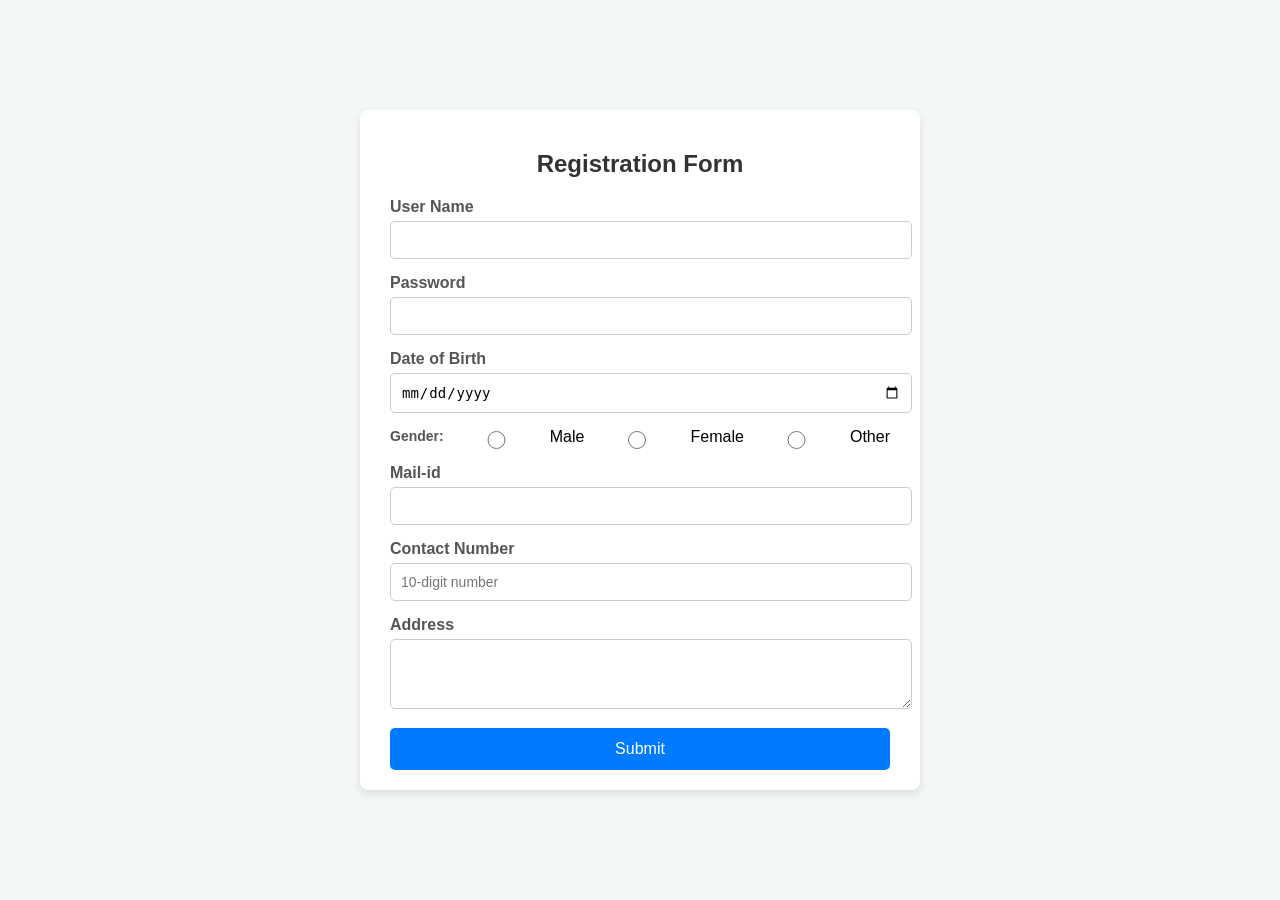
<file: Week1/registration_responsive.html>
<!-- WEEK1: Build a Responsive Web Application for Registration Form, which
     contains User Name, Password, Date of Birth, Gender, Mail-id, Contact Number,
     Address and Submit Button. -->
<!-- Responsive Web Application using CSS, JAVASCRIPT -->
<!DOCTYPE html>
<html lang="en">
<head>
  <meta charset="UTF-8">
  <meta name="viewport" content="width=device-width, initial-scale=1.0">
  <title>Registration Form</title>
  <style>
    body {
      font-family: Arial, sans-serif;
      background: #f4f7f8;
      display: flex;
      justify-content: center;
      align-items: center;
      min-height: 100vh;
      margin: 0;
    }

    .container {
      background: #fff;
      padding: 20px 30px;
      border-radius: 8px;
      box-shadow: 0 4px 8px rgba(0,0,0,0.1);
      max-width: 500px;
      width: 100%;
    }

    h2 {
      text-align: center;
      margin-bottom: 20px;
      color: #333;
    }

    .form-group {
      margin-bottom: 15px;
    }

    label {
      display: block;
      margin-bottom: 5px;
      font-weight: bold;
      color: #555;
    }

    input, select, textarea {
      width: 100%;
      padding: 10px;
      border: 1px solid #ccc;
      border-radius: 5px;
      font-size: 14px;
    }

    textarea {
      resize: vertical;
    }

    .radio-inline {
      display: flex;
      gap: 20px; /* spacing between options */
      margin-top: 8px;
    }

    .radio-inline label {
      display: flex;
      align-items: center;
      font-size: 14px;
      cursor: pointer;
    }

    .radio-inline input[type="radio"] {
      margin-right: 6px;
    }

    button {
      width: 100%;
      padding: 12px;
      background: #007BFF;
      color: #fff;
      border: none;
      border-radius: 5px;
      font-size: 16px;
      cursor: pointer;
    }

    button:hover {
      background: #0056b3;
    }

    /* Responsive Design */
    @media (max-width: 600px) {
      .container {
        padding: 15px;
      }
      h2 {
        font-size: 20px;
      }
    }
  </style>
</head>
<body>
  <div class="container">
    <h2>Registration Form</h2>
    <form id="registrationForm">
      <div class="form-group">
        <label for="username">User Name</label>
        <input type="text" id="username" name="username" required>
      </div>

      <div class="form-group">
        <label for="password">Password</label>
        <input type="password" id="password" name="password" required>
      </div>

      <div class="form-group">
        <label for="dob">Date of Birth</label>
        <input type="date" id="dob" name="dob" required>
      </div>

      <div class="form-group">
        <div class="radio-inline">
          <label>Gender:</label>
          <input type="radio" name="gender" value="male" required>Male
          <input type="radio" name="gender" value="female" required>Female
          <input type="radio" name="gender" value="other" required>Other
        </div>
      </div>

      <div class="form-group">
        <label for="email">Mail-id</label>
        <input type="email" id="email" name="email" required>
      </div>

      <div class="form-group">
        <label for="contact">Contact Number</label>
        <input type="tel" id="contact" name="contact" pattern="[0-9]{10}" placeholder="10-digit number" required>
      </div>

      <div class="form-group">
        <label for="address">Address</label>
        <textarea id="address" name="address" rows="3" required></textarea>
      </div>

      <button type="submit">Submit</button>
    </form>
  </div>
  <script>
    document.getElementById("registrationForm").addEventListener("submit", function(event) {
      event.preventDefault(); // Prevent form submission for demo
      alert("Form submitted successfully!");
    });
  </script>
</body>
</html>
</file>
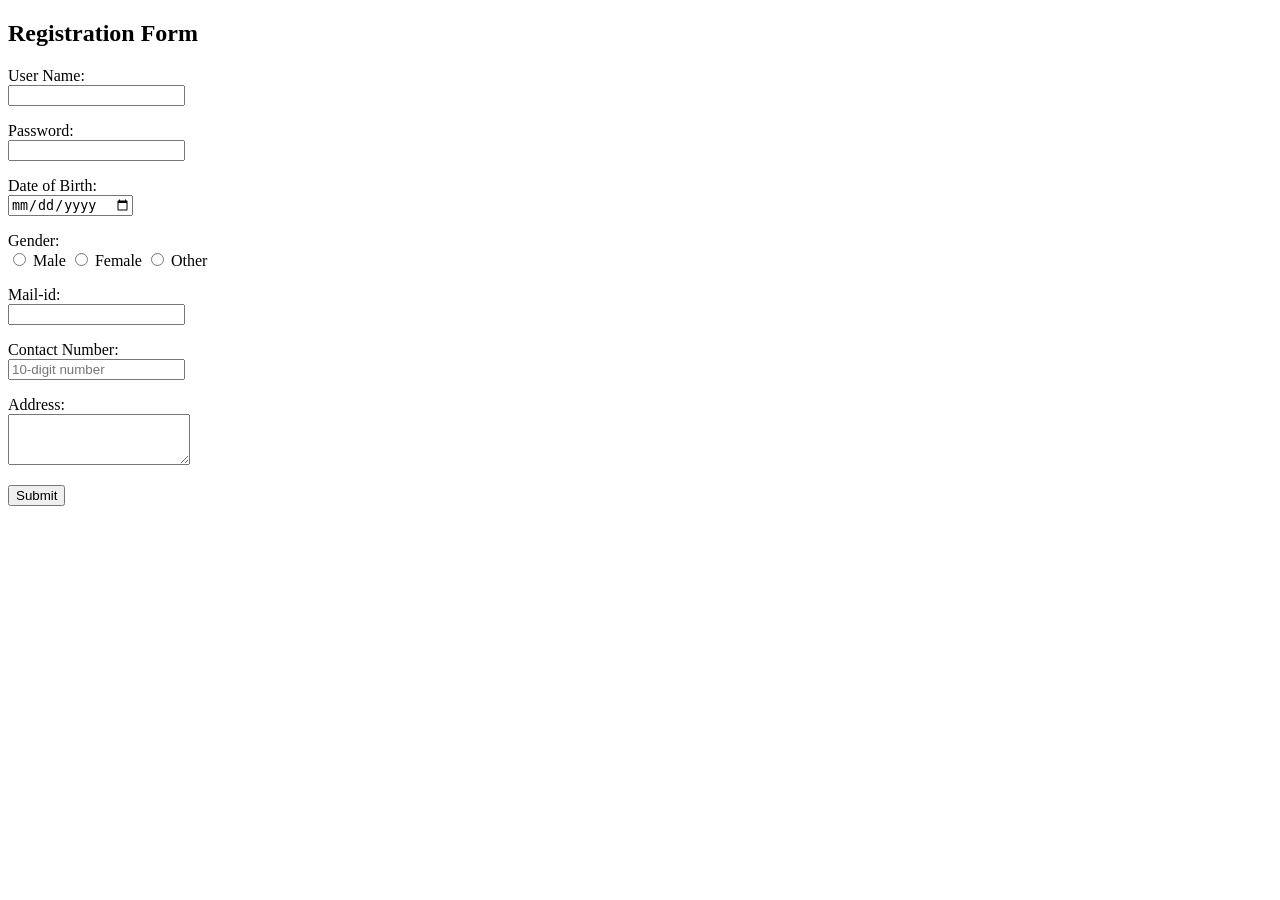
<file: Week1/registration_static.html>
<!-- WEEK1: Build a Responsive Web Application for Registration Form, which
     contains User Name, Password, Date of Birth, Gender, Mail-id, Contact Number,
     Address and Submit Button. -->
<!-- STATIC REGISTRATION FORM - HTML -->
<!DOCTYPE html>
<html lang="en">
<head>
  <meta charset="UTF-8">
  <meta name="viewport" content="width=device-width, initial-scale=1.0">
  <title>Registration Form</title>
</head>
<body>
  <h2>Registration Form</h2>
  <form>
    <p>
      <label for="username">User Name:</label><br>
      <input type="text" id="username" name="username" required>
    </p>
    <p>
      <label for="password">Password:</label><br>
      <input type="password" id="password" name="password" required>
    </p>
    <p>
      <label for="dob">Date of Birth:</label><br>
      <input type="date" id="dob" name="dob" required>
    </p>
    <p>
      <label>Gender:</label><br>
      <input type="radio" name="gender" value="male" required> Male
      <input type="radio" name="gender" value="female" required> Female
      <input type="radio" name="gender" value="other" required> Other
    </p>
    <p>
      <label for="email">Mail-id:</label><br>
      <input type="email" id="email" name="email" required>
    </p>
    <p>
      <label for="contact">Contact Number:</label><br>
      <input type="tel" id="contact" name="contact" pattern="[0-9]{10}" placeholder="10-digit number" required>
    </p>
    <p>
      <label for="address">Address:</label><br>
      <textarea id="address" name="address" rows="3" required></textarea>
    </p>
    <p>
      <button type="submit">Submit</button>
    </p>
  </form>
</body>
</html>
</file>
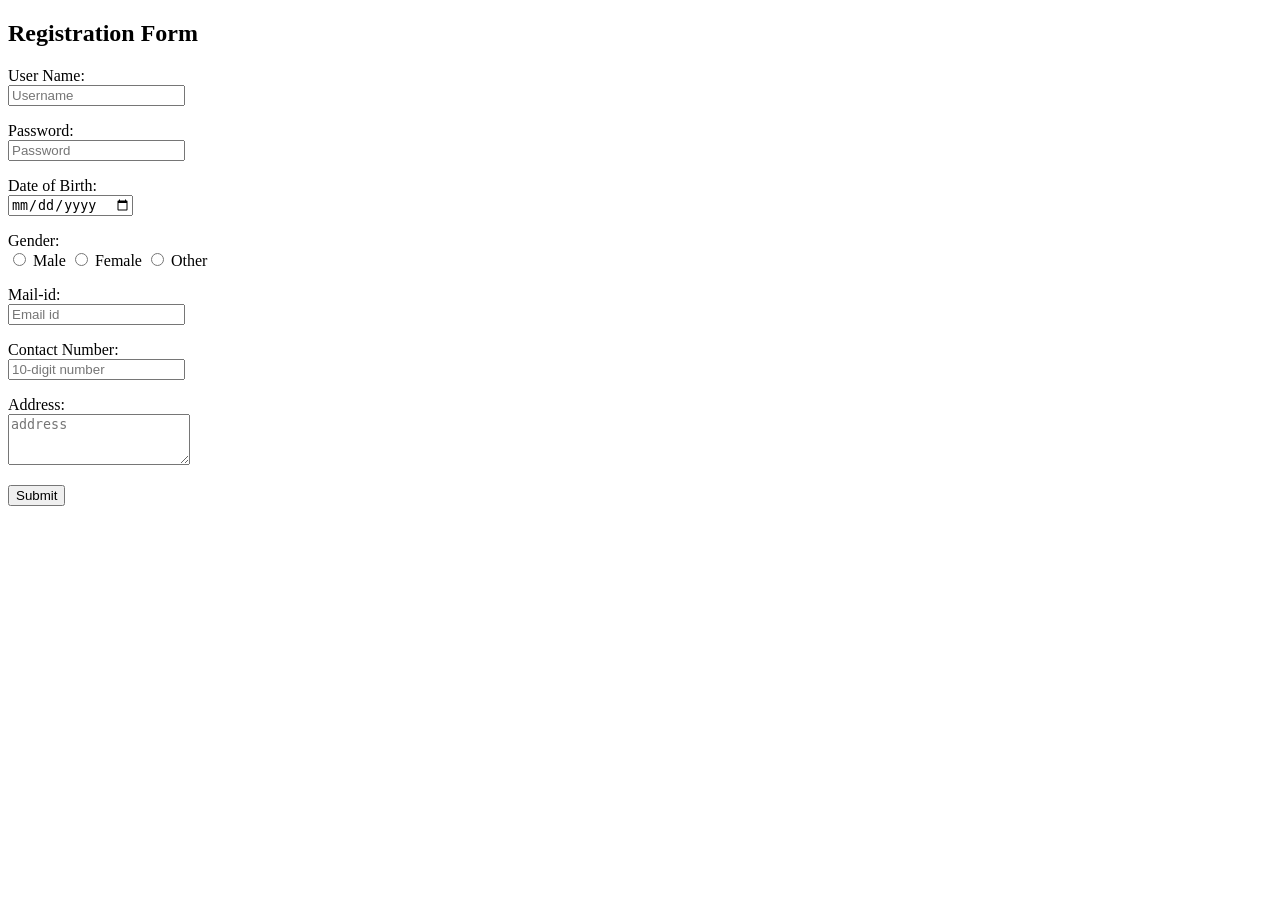
<file: Week2/registration_validation.html>
<!-- WEEK2: Implement a JavaScript Program to Validate Registration Page using
     Regular Expression. -->
<!DOCTYPE html>
<html lang="en">
<head>
  <meta charset="UTF-8">
  <meta name="viewport" content="width=device-width, initial-scale=1.0">
  <title>Registration Form with Validation</title>
</head>
<body>
  <h2>Registration Form</h2>
  <form id="registrationForm">
    <p>
      <label for="username">User Name:</label><br>
      <input type="text" id="username" name="username" placeholder="Username">
    </p>

    <p>
      <label for="password">Password:</label><br>
      <input type="password" id="password" name="password" placeholder="Password">
    </p>

    <p>
      <label for="dob">Date of Birth:</label><br>
      <input type="date" id="dob" name="dob">
    </p>

    <p>
      <label>Gender:</label><br>
      <input type="radio" name="gender" value="male"> Male
      <input type="radio" name="gender" value="female"> Female
      <input type="radio" name="gender" value="other"> Other
    </p>

    <p>
      <label for="email">Mail-id:</label><br>
      <input type="email" id="email" name="email" placeholder="Email id">
    </p>

    <p>
      <label for="contact">Contact Number:</label><br>
      <input type="tel" id="contact" name="contact" placeholder="10-digit number">
    </p>

    <p>
      <label for="address">Address:</label><br>
      <textarea id="address" name="address" rows="3" placeholder="address"></textarea>
    </p>

    <p>
      <button type="submit">Submit</button>
    </p>
  </form>

  <script>
    document.getElementById("registrationForm").addEventListener("submit", function(event) {
      event.preventDefault(); // Prevent default submission

      // Collect values
      const username = document.getElementById("username").value.trim();
      const password = document.getElementById("password").value.trim();
      const dob = document.getElementById("dob").value;
      const gender = document.querySelector('input[name="gender"]:checked');
      const email = document.getElementById("email").value.trim();
      const contact = document.getElementById("contact").value.trim();
      const address = document.getElementById("address").value.trim();

      // Regex patterns
      const usernameRegex = /^[A-Za-z0-9_]{3,15}$/; // 3–15 chars, letters, numbers, underscore
      const passwordRegex = /^(?=.*[A-Za-z])(?=.*\d)[A-Za-z\d]{6,}$/; // min 6 chars, at least 1 letter & 1 number
      const emailRegex = /^[^\s@]+@[^\s@]+\.[^\s@]+$/; // basic email format
      const contactRegex = /^[0-9]{10}$/; // exactly 10 digits

      // Validation checks
      if (!usernameRegex.test(username)) {
        alert("Invalid Username: Use 3–15 letters, numbers, or underscores.");
        return;
      }

      if (!passwordRegex.test(password)) {
        alert("Invalid Password: Must be at least 6 characters with letters and numbers.");
        return;
      }

      if (!dob) {
        alert("Please enter your Date of Birth.");
        return;
      }

      if (!gender) {
        alert("Please select your Gender.");
        return;
      }

      if (!emailRegex.test(email)) {
        alert("Invalid Email format.");
        return;
      }

      if (!contactRegex.test(contact)) {
        alert("Invalid Contact Number: Must be exactly 10 digits.");
        return;
      }

      if (address.length < 5) {
        alert("Address must be at least 5 characters long.");
        return;
      }

      // If all validations pass
      alert("Form submitted successfully!");
    });
  </script>
</body>
</html>
</file>
